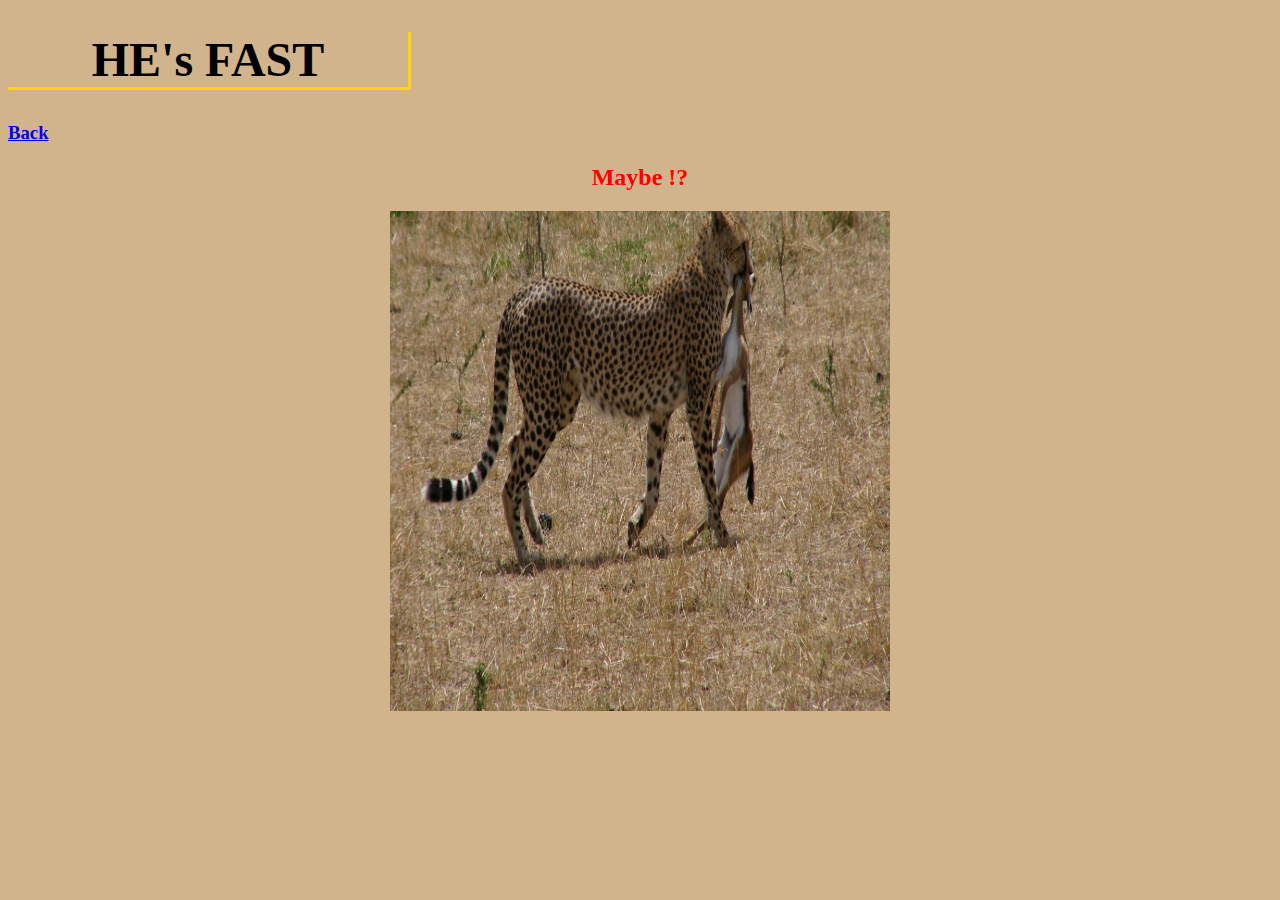
<file: cheetah.html>
<!DOCTYPE html>
<html lang="en" dir="ltr">
  <head>
    <meta charset="utf-8">
    <title></title>
  <link rel="stylesheet" href="Css/cheetah.css">
<link
    rel="stylesheet"
    href="https://cdnjs.cloudflare.com/ajax/libs/animate.css/4.0.0/animate.min.css"/>
  </head>
  <body>

     <h1 class="animate__animated animate__backOutRight"><strong>HE's FAST</strong></h1>

       <a href="main_index(1).html"><h3>Back</h3></a>
         <h2>Maybe !?</h2>
       <img src="img/chD.jpg" width="500px" height="500px">

  </body>
</html>
</file>
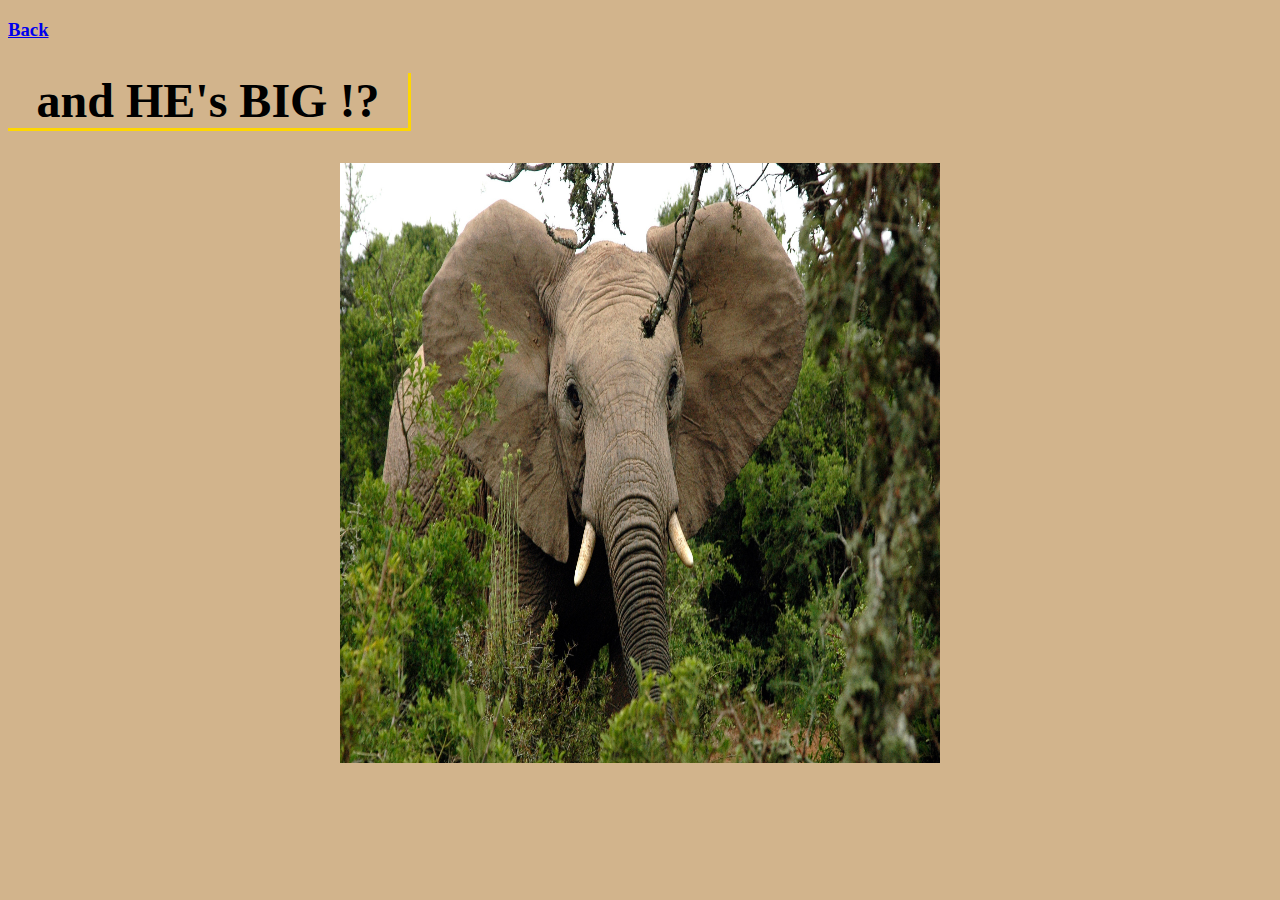
<file: elephant.html>
<!DOCTYPE html>
<html lang="en" dir="ltr">
  <head>
    <meta charset="utf-8">
    <title></title>
     <link rel="stylesheet" href="Css/cheetah.css">
<link
    rel="stylesheet"
    href="https://cdnjs.cloudflare.com/ajax/libs/animate.css/4.0.0/animate.min.css"/>
  </head>
  <body>

   <a href="main_index(1).html"><h3>Back</h3></a>
   <h1 class="animate__animated animate__wobble">and HE's BIG !?</h1>
   <img src="img/ele(2).jpg" width="600px" height="600px">








  </body>
</html>
</file>
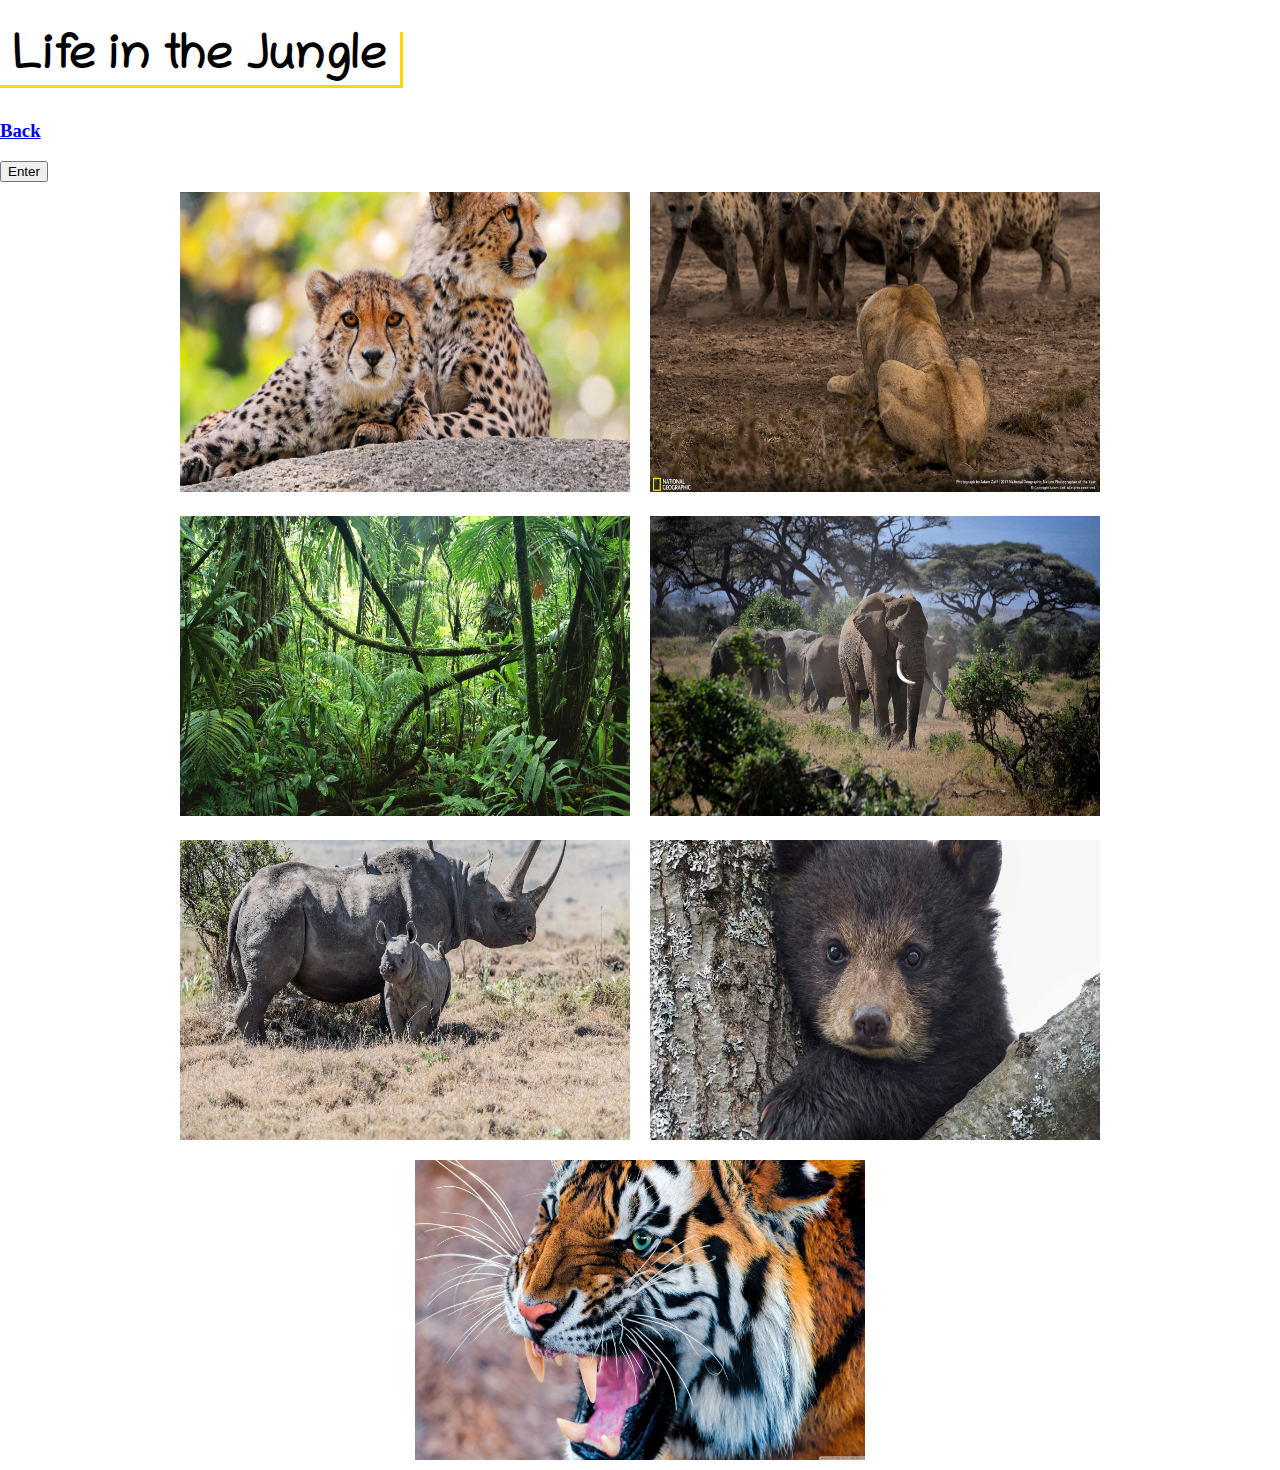
<file: index(1).html>
<!DOCTYPE html>
<html lang="en" dir="ltr">
  <head>
    <meta charset="utf-8">
    <title>CSS</title>
<link rel="stylesheet" type="text/css" href="style(1).css">
<link href="https://fonts.googleapis.com/css2?family=Chilanka&display=swap" rel="stylesheet">
  </head>
  <body>
    <h1>Life in the Jungle</h1>
     <a href="index.html"><h3>Back</h3></a>
    <button id="input-btn">Enter</button>


          <div class="container">
           <a href="indexcheetah.html"><img src="cheetah.jpg"></a>
            <img src="lion.jpg">
            <img src="forest.jpg">
            <a href="indexelephant.html"><img src="elephant.jpg"></a>
            <img src="rhino.jpg">
            <img src="bear.jpg">
            <img src="tiger.jpg">
         </div>
  </body>
</html>
</file>
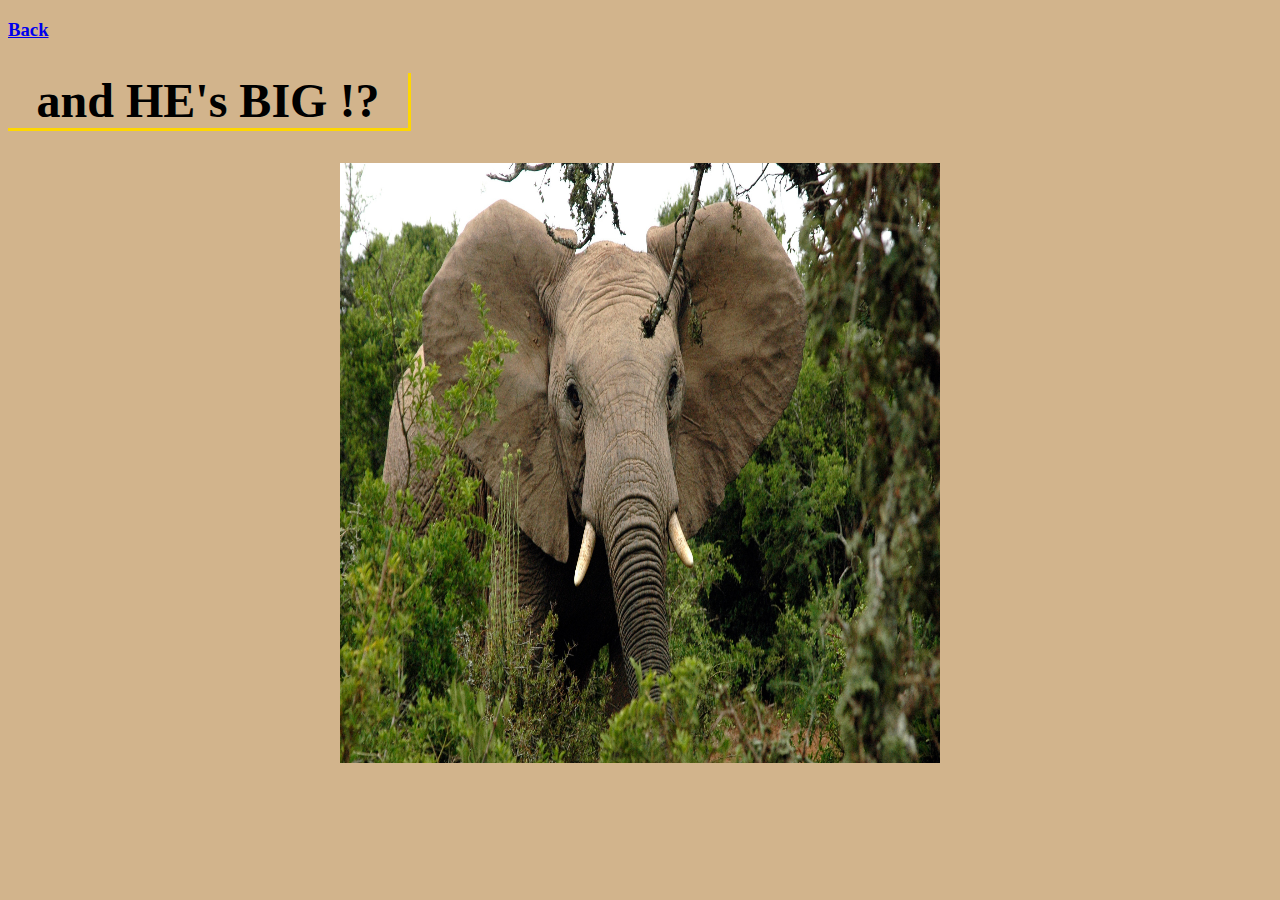
<file: indexelephant.html>
<!DOCTYPE html>
<html lang="en" dir="ltr">
  <head>
    <meta charset="utf-8">
    <title></title>
     <link rel="stylesheet" href="stylecheetah.css">
<link
    rel="stylesheet"
    href="https://cdnjs.cloudflare.com/ajax/libs/animate.css/4.0.0/animate.min.css"/>
  </head>
  <body>

   <a href="index(1).html"><h3>Back</h3></a>
   <h1 class="animate__animated animate__wobble">and HE's BIG !?</h1>
   <img src="ele(2).jpg" width="600px" height="600px">








  </body>
</html>
</file>
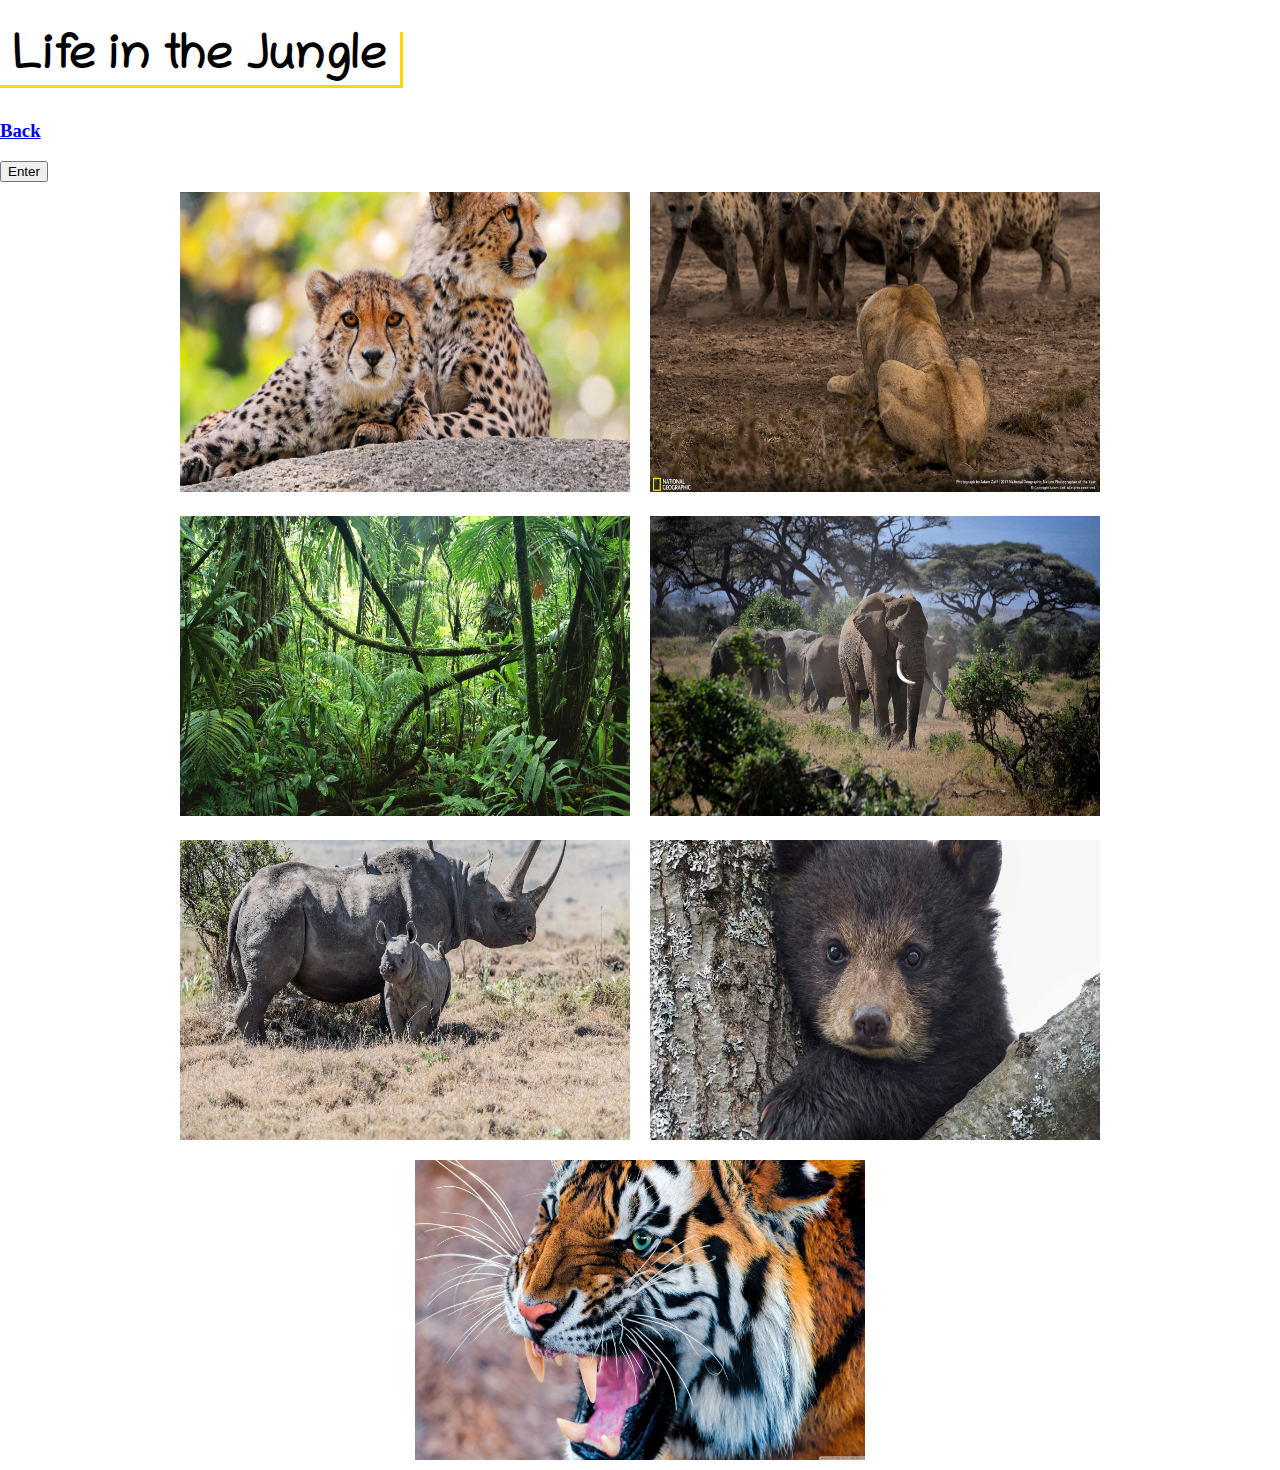
<file: main_index(1).html>
<!DOCTYPE html>
<html lang="en" dir="ltr">
  <head>
    <meta charset="utf-8">
    <title>CSS</title>
<link rel="stylesheet" type="text/css" href="Css/main.css">
<link href="https://fonts.googleapis.com/css2?family=Chilanka&display=swap" rel="stylesheet">
  </head>
  <body>
    <h1>Life in the Jungle</h1>
     <a href="index.html"><h3>Back</h3></a>
    <button id="input-btn">Enter</button>


          <div class="container">
           <a href="cheetah.html"><img src="img/cheetah.jpg"></a>
            <img src="img/lion.jpg">
            <img src="img/forest.jpg">
            <a href="elephant.html"><img src="img/elephant.jpg"></a>
            <img src="img/rhino.jpg">
            <img src="img/bear.jpg">
            <img src="img/tiger.jpg">
         </div>
  </body>
</html>
</file>
<file: Css/cheetah.css>
body {
background-color: tan;
}


h1 {
font-family: 'Chilanka', cursive;
font-size: 3em;
text-align: center;
border-bottom: 3px solid gold;
border-right: 3px solid gold;
width: 400px;
}

h2{
color: red;
text-align: center;
}

img {
  display: block;
  margin-left: auto;
  margin-right: auto;
}
</file>
<file: style(1).css>
body{
margin: 0;
}

.container {
display: flex;
justify-content: center;
flex-wrap: wrap;
}

img {
width: 450px;
height: 300px;
margin: 10px;
margin-top: 10px;
transition: all 1s;
}

 img:hover {
transform: scale(1.1);
}

h1 {
font-family: 'Chilanka', cursive;
font-size: 3em;
text-align: center;
border-bottom: 3px solid gold;
border-right: 3px solid gold;
width: 400px;
}
</file>
<file: stylecheetah.css>
body {
background-color: tan;
}


h1 {
font-family: 'Chilanka', cursive;
font-size: 3em;
text-align: center;
border-bottom: 3px solid gold;
border-right: 3px solid gold;
width: 400px;
}

h2{
color: red;
text-align: center;
}

img {
  display: block;
  margin-left: auto;
  margin-right: auto;
}
</file>
<file: Css/main.css>
body{
margin: 0;
}

.container {
display: flex;
justify-content: center;
flex-wrap: wrap;
}

img {
width: 450px;
height: 300px;
margin: 10px;
margin-top: 10px;
transition: all 1s;
}

 img:hover {
transform: scale(1.1);
}

h1 {
font-family: 'Chilanka', cursive;
font-size: 3em;
text-align: center;
border-bottom: 3px solid gold;
border-right: 3px solid gold;
width: 400px;
}
</file>
